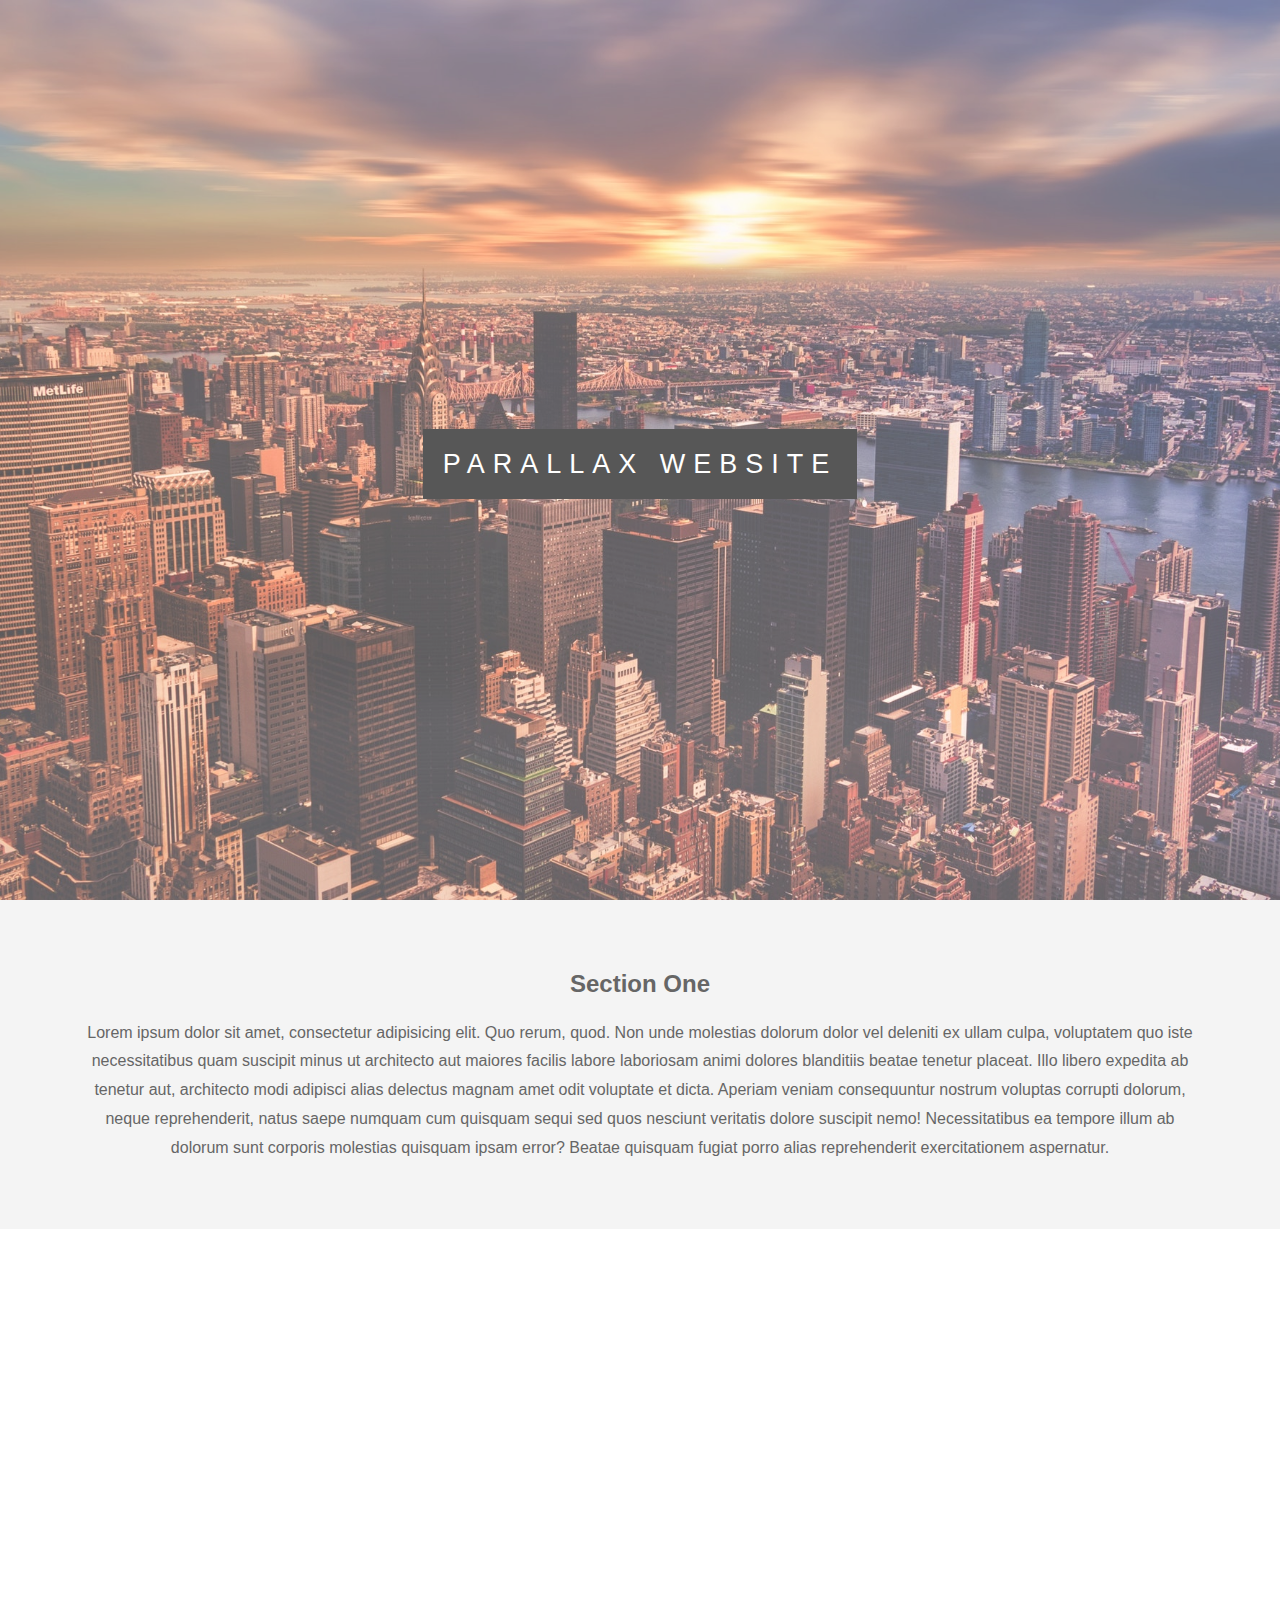
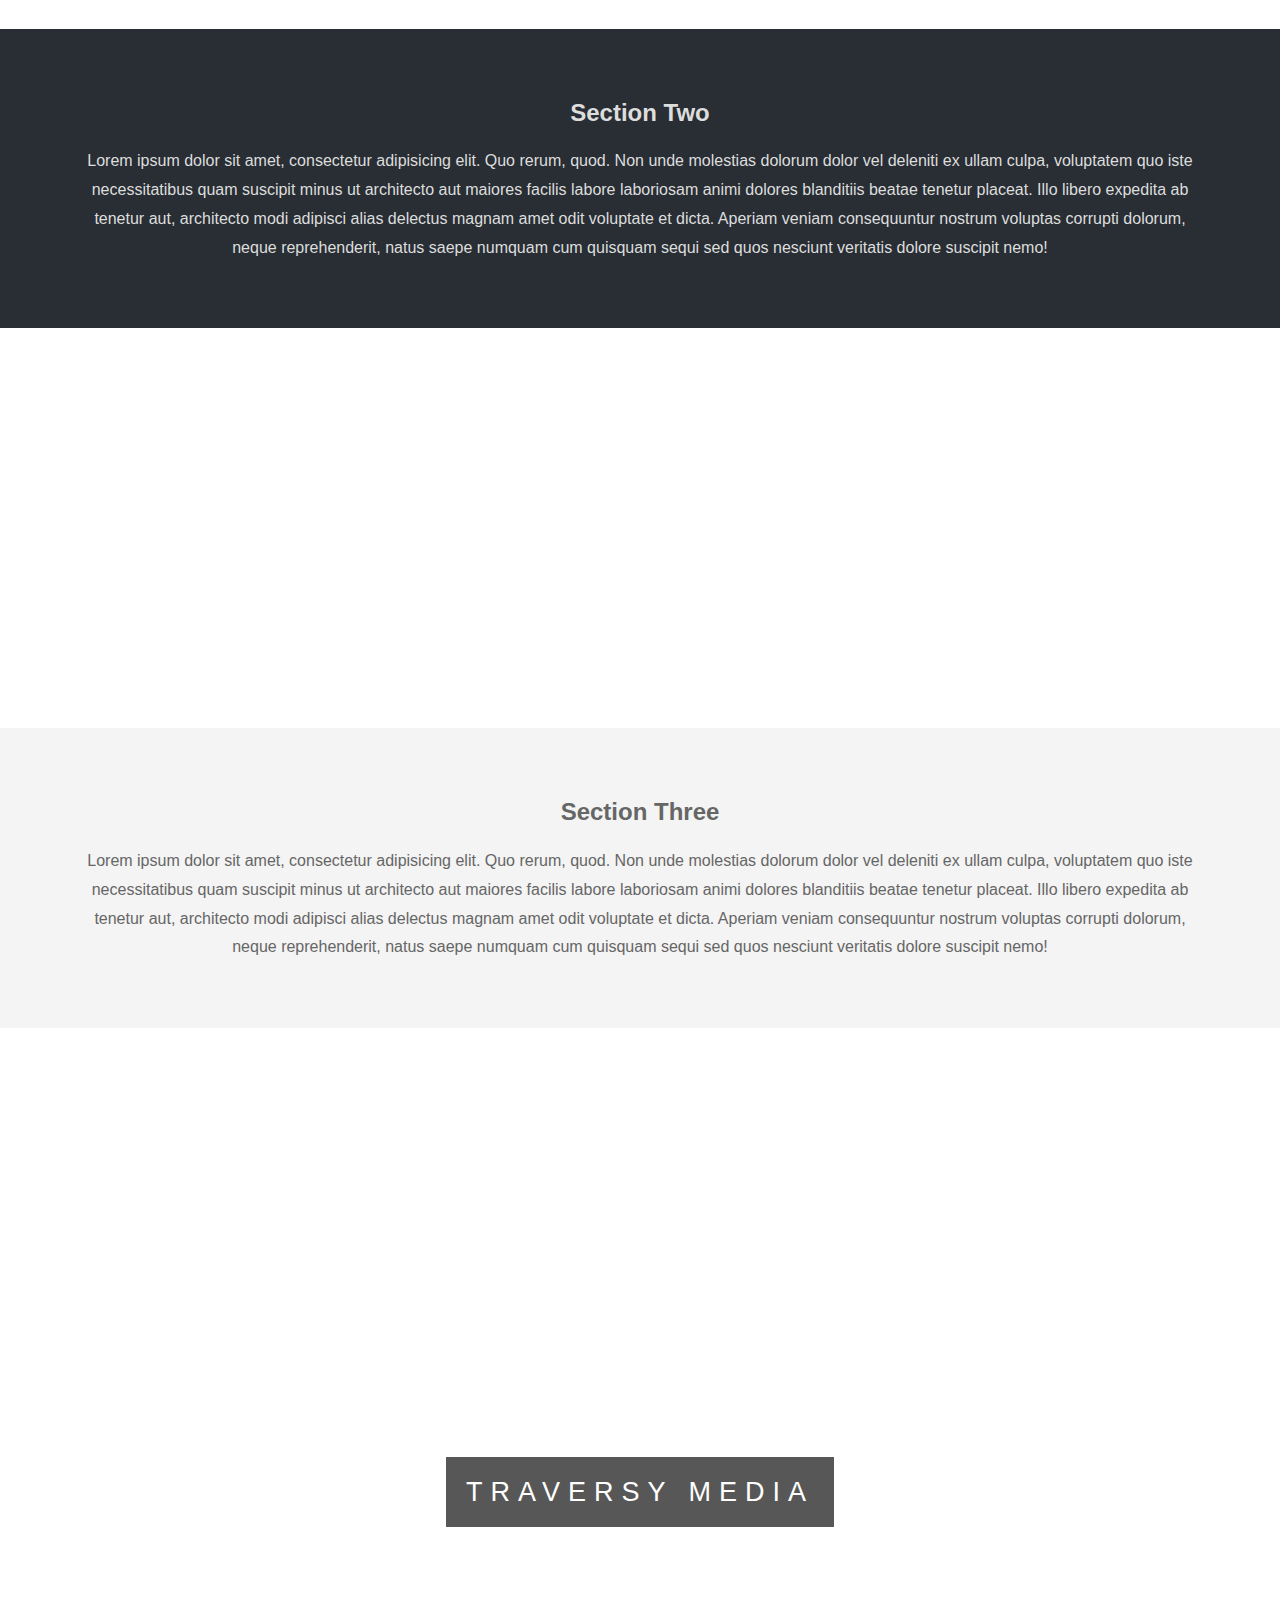
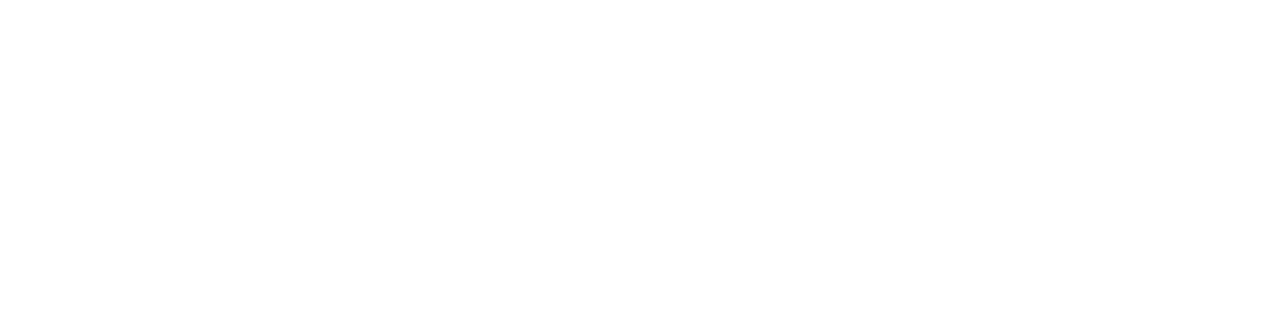
<file: Basic-Parallax-Website-With-HTML-&-CSS/index.html>
<!DOCTYPE html>
<html lang="en">
<head>
  <meta charset="UTF-8">
  <meta name="viewport" content="width=device-width, initial-scale=1.0">
  <meta http-equiv="X-UA-Compatible" content="ie=edge">
  <link rel="stylesheet" href="css/style.css">
  <title>Parallax Website Demo</title>
</head>
<body>

  <div class="pimg1">
    <div class="ptext">
      <span class="border">
        Parallax Website
      </span>
    </div>
  </div>

  <section class="section section-light">
    <h2>Section One</h2>
    <p>Lorem ipsum dolor sit amet, consectetur adipisicing elit. Quo rerum, quod. Non unde molestias dolorum dolor vel deleniti ex ullam culpa, voluptatem quo iste necessitatibus quam suscipit minus ut architecto aut maiores facilis labore laboriosam animi dolores blanditiis beatae tenetur placeat. Illo libero expedita ab tenetur aut, architecto modi adipisci alias delectus magnam amet odit voluptate et dicta. Aperiam veniam consequuntur nostrum voluptas corrupti dolorum, neque reprehenderit, natus saepe numquam cum quisquam sequi sed quos nesciunt veritatis dolore suscipit nemo! Necessitatibus ea tempore illum ab dolorum sunt corporis molestias quisquam ipsam error? Beatae quisquam fugiat porro alias reprehenderit exercitationem aspernatur.</p>
  </section>

  <div class="pimg2">
    <div class="ptext">
      <span class="border trans">
        Image Two Text
      </span>
    </div>
  </div>

  <section class="section section-dark">
    <h2>Section Two</h2>
    <p>Lorem ipsum dolor sit amet, consectetur adipisicing elit. Quo rerum, quod. Non unde molestias dolorum dolor vel deleniti ex ullam culpa, voluptatem quo iste necessitatibus quam suscipit minus ut architecto aut maiores facilis labore laboriosam animi dolores blanditiis beatae tenetur placeat. Illo libero expedita ab tenetur aut, architecto modi adipisci alias delectus magnam amet odit voluptate et dicta. Aperiam veniam consequuntur nostrum voluptas corrupti dolorum, neque reprehenderit, natus saepe numquam cum quisquam sequi sed quos nesciunt veritatis dolore suscipit nemo!</p>
  </section>

  <div class="pimg3">
    <div class="ptext">
      <span class="border trans">
        Image Three Text
      </span>
    </div>
  </div>

  <section class="section section-light">
    <h2>Section Three</h2>
    <p>Lorem ipsum dolor sit amet, consectetur adipisicing elit. Quo rerum, quod. Non unde molestias dolorum dolor vel deleniti ex ullam culpa, voluptatem quo iste necessitatibus quam suscipit minus ut architecto aut maiores facilis labore laboriosam animi dolores blanditiis beatae tenetur placeat. Illo libero expedita ab tenetur aut, architecto modi adipisci alias delectus magnam amet odit voluptate et dicta. Aperiam veniam consequuntur nostrum voluptas corrupti dolorum, neque reprehenderit, natus saepe numquam cum quisquam sequi sed quos nesciunt veritatis dolore suscipit nemo!</p>
  </section>

  <div class="pimg1">
    <div class="ptext">
      <span class="border">
        Traversy Media
      </span>
    </div>
  </div>

</body>
</html>
</file>
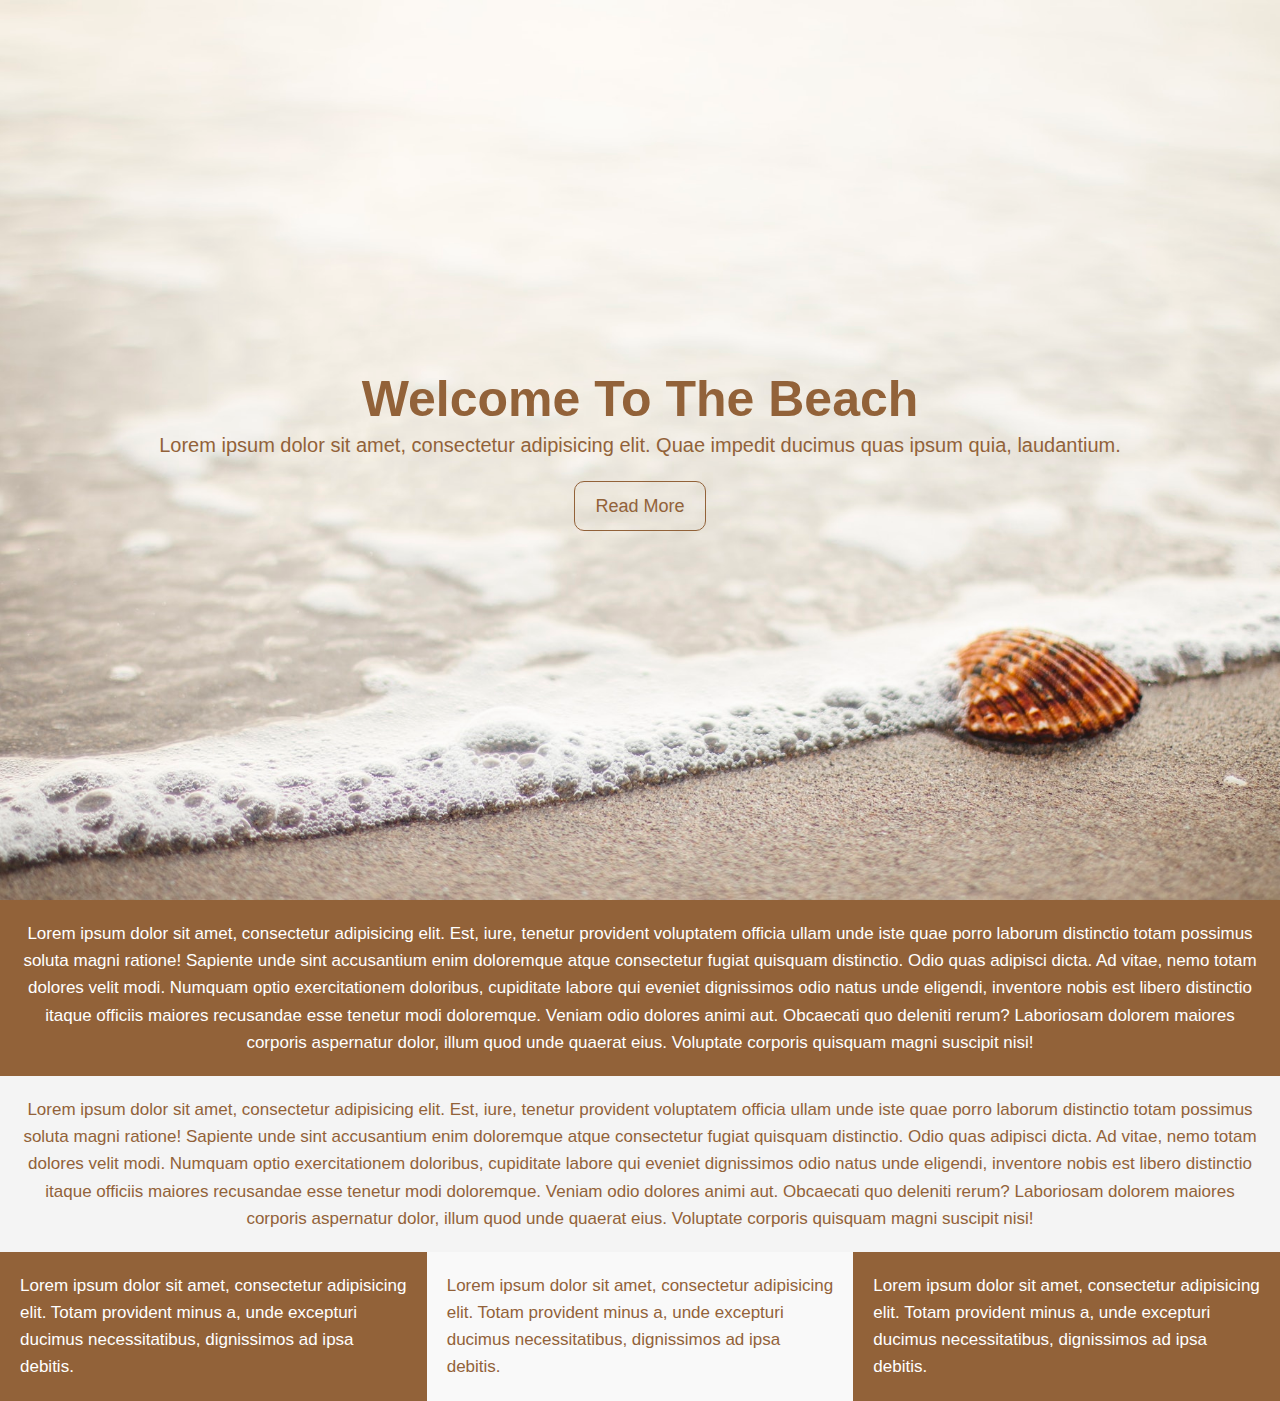
<file: Easy-Fullscreen-Landing-Page-With-HTML-&-CSS/index.html>
<!DOCTYPE html>
<html lang="en">
  <head>
    <meta charset="UTF-8">
    <meta name="viewport" content="width=device-width, initial-scale=1.0">
    <meta http-equiv="X-UA-Compatible" content="ie=edge">
    <link rel="stylesheet" href="css/style.css">
    <title>The Beach</title>
  </head>

  <body>

    <header id="showcase">
      <h1>Welcome To The Beach</h1>
      <p>Lorem ipsum dolor sit amet, consectetur adipisicing elit. Quae impedit ducimus quas ipsum quia, laudantium.</p>
      <a href="#" class="button">Read More</a>
    </header>

    <section id="section-a">
      <p>
      Lorem ipsum dolor sit amet, consectetur adipisicing elit. Est, iure, tenetur provident voluptatem officia ullam unde iste quae porro laborum distinctio totam possimus soluta magni ratione! Sapiente unde sint accusantium enim doloremque atque consectetur fugiat quisquam distinctio. Odio quas adipisci dicta. Ad vitae, nemo totam dolores velit modi. Numquam optio exercitationem doloribus, cupiditate labore qui eveniet dignissimos odio natus unde eligendi, inventore nobis est libero distinctio itaque officiis maiores recusandae esse tenetur modi doloremque. Veniam odio dolores animi aut. Obcaecati quo deleniti rerum? Laboriosam dolorem maiores corporis aspernatur dolor, illum quod unde quaerat eius. Voluptate corporis quisquam magni suscipit nisi!
      </p>
    </section>

    <section id="section-b">
      <p>
      Lorem ipsum dolor sit amet, consectetur adipisicing elit. Est, iure, tenetur provident voluptatem officia ullam unde iste quae porro laborum distinctio totam possimus soluta magni ratione! Sapiente unde sint accusantium enim doloremque atque consectetur fugiat quisquam distinctio. Odio quas adipisci dicta. Ad vitae, nemo totam dolores velit modi. Numquam optio exercitationem doloribus, cupiditate labore qui eveniet dignissimos odio natus unde eligendi, inventore nobis est libero distinctio itaque officiis maiores recusandae esse tenetur modi doloremque. Veniam odio dolores animi aut. Obcaecati quo deleniti rerum? Laboriosam dolorem maiores corporis aspernatur dolor, illum quod unde quaerat eius. Voluptate corporis quisquam magni suscipit nisi!
      </p>
    </section>

    <section id="section-c">

      <div class="box-1">
      Lorem ipsum dolor sit amet, consectetur adipisicing elit. Totam provident minus a, unde excepturi ducimus necessitatibus, dignissimos ad ipsa debitis.
      </div>

      <div class="box-2">
      Lorem ipsum dolor sit amet, consectetur adipisicing elit. Totam provident minus a, unde excepturi ducimus necessitatibus, dignissimos ad ipsa debitis.
      </div>

      <div class="box-3">
      Lorem ipsum dolor sit amet, consectetur adipisicing elit. Totam provident minus a, unde excepturi ducimus necessitatibus, dignissimos ad ipsa debitis.
      </div>

    </section>

  </body>
</html>
</file>
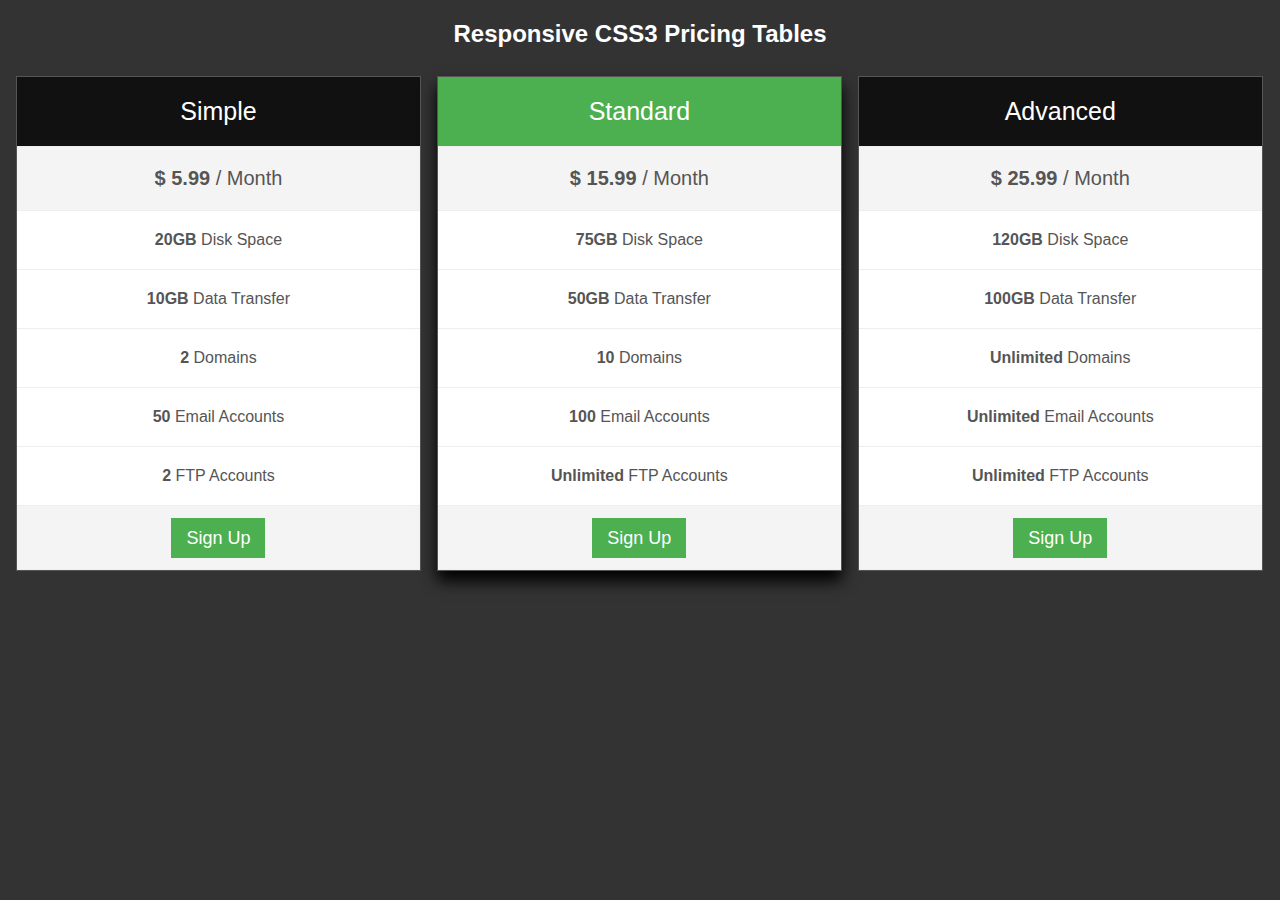
<file: Easy-Responsive-CSS3-Pricing-Tables/index.html>
<!DOCTYPE html>
<html lang="en">
<head>
  <meta charset="UTF-8">
  <meta name="viewport" content="width=device-width, initial-scale=1.0">
  <meta http-equiv="X-UA-Compatible" content="ie=edge">
  <link rel="stylesheet" href="css/style.css">
  <title>Responsive CSS3 Pricing Tables</title>
</head>
<body>
  <h2>Responsive CSS3 Pricing Tables</h2>

  <div class="col">
    <ul class="price-box">
      <li class="header">Simple</li>
      <li class="emph"><strong>$ 5.99</strong> / Month</li>
      <li><strong>20GB</strong> Disk Space</li>
      <li><strong>10GB</strong> Data Transfer</li>
      <li><strong>2</strong> Domains</li>
      <li><strong>50</strong> Email Accounts</li>
      <li><strong>2</strong> FTP Accounts</li>
      <li class="emph"><a href="#" class="button">Sign Up</a></li>
    </ul>
  </div>

  <div class="col">
    <ul class="price-box best">
      <li class="header header-green">Standard</li>
      <li class="emph"><strong>$ 15.99</strong> / Month</li>
      <li><strong>75GB</strong> Disk Space</li>
      <li><strong>50GB</strong> Data Transfer</li>
      <li><strong>10</strong> Domains</li>
      <li><strong>100</strong> Email Accounts</li>
      <li><strong>Unlimited</strong> FTP Accounts</li>
      <li class="emph"><a href="#" class="button">Sign Up</a></li>
    </ul>
  </div>

    <div class="col">
      <ul class="price-box">
        <li class="header">Advanced</li>
        <li class="emph"><strong>$ 25.99</strong> / Month</li>
        <li><strong>120GB</strong> Disk Space</li>
        <li><strong>100GB</strong> Data Transfer</li>
        <li><strong>Unlimited</strong> Domains</li>
        <li><strong>Unlimited</strong> Email Accounts</li>
        <li><strong>Unlimited</strong> FTP Accounts</li>
        <li class="emph"><a href="#" class="button">Sign Up</a></li>
      </ul>
    </div>
    
</body>
</html>
</file>
<file: Basic-Parallax-Website-With-HTML-&-CSS/css/style.css>
body, html{
  height: 100%;
  margin: 0;
  font-size: 16px;
  font-family: "Lato", sans-serif;
  font-weight: 400;
  line-height: 1.8em;
  color: #666;
}

.pimg1, .pimg2, .pimg3{
  position: relative;
  opacity: 0.70;
  background-position: center;
  background-size: cover;
  background-repeat: no-repeat;
  background-attachment: fixed; /* parallax effect */
}

.pimg1{
  background-image: url("../images/city1.jpeg");
  min-height: 100%;
}

.pimg2{
  background-image: url("../images/city2.jpeg");
  min-height: 400px;
}

.pimg3{
  background-image: url("../images/city3.jpeg");
  min-height: 400px;
}

.section{
  text-align: center;
  padding: 50px 80px;
}

.section-light{
  background-color: #f4f4f4;
  color: #666;
}

.section-dark{
  background-color: #282e34;
  color: #ddd;
}

.ptext{
  position: absolute;
  top: 50%;
  width: 100%;
  text-align: center;
  font-size: 27px;
  letter-spacing: 8px;
  text-transform: uppercase;
}

.ptext .border{
  background-color: #111;
  color: #fff;
  padding: 20px;
}

.ptext .border.trans{
  background-color: transparent;
}

/* remove parallax effect for mobile phones */
@media(max-width: 568px){
  .pimg1, .pimg2, .pimg3{
    background-attachment: scroll;
  }
}
</file>
<file: Easy-Fullscreen-Landing-Page-With-HTML-&-CSS/css/style.css>
/* colors */
:root{
  --brown: #926239;
  --white: #fff;
  --light-grey: #f4f4f4;
  --very-light-grey: #f9f9f9;
}

*{
  margin: 0;
  padding: 0;
}

body{
  font-family: Arial, "Helvetica Neue", Helvetica, sans-serif;
  font-size: 17px;
  color: var(--brown);
  line-height: 1.6;
}

#showcase{
  background-image: url("../images/beach.jpg");
  background-size: cover;
  background-position: center;
  height: 100vh;
  display: flex;
  flex-direction: column;
  justify-content: center;
  align-items: center;
  text-align: center;
  padding: 0 20px;
}

#showcase h1{
  font-size: 50px;
  line-height: 1.2;
}

#showcase p{
  font-size: 20px;
}

#showcase .button{
  font-size: 18px;
  text-decoration: none;
  color: var(--brown);
  border: var(--brown) solid 1px;
  padding: 10px 20px;
  border-radius: 10px;
  margin-top: 20px;
}

#showcase .button:hover{
  background: var(--brown);
  color: var(--white);
}

#section-a{
  padding: 20px;
  background: var(--brown);
  color: var(--white);
  text-align: center;
}

#section-b{
  padding: 20px;
  background: var(--light-grey);
  text-align: center;
}

#section-c{
  display: flex;
}

#section-c div {
  padding: 20px;
}

#section-c .box-1, #section-c .box-3{
  background: var(--brown);
  color: var(--white);
}

#section-c .box-2{
  background: var(--very-light-grey);
}
</file>
<file: Easy-Responsive-CSS3-Pricing-Tables/css/style.css>
body{
  font-family: "Tahoma", sans-serif;
  background: #333;
  color: #fff;
}

h2{
  text-align: center;
}

.col{
  float: left;
  width: 33.3%;
  padding: 8px;
  box-sizing: border-box;
}

.price-box{
  background: #fff;
  color: #555;
  list-style-type: none;
  border: 1px solid #555;
  margin: 0;
  padding: 0;
  transition: 0.3s;
}

.price-box:hover, .price-box.best{
  box-shadow: 0 10px 15px 0 #000;
}

.price-box .header{
  background-color: #111;
  color: #fff;
  font-size: 25px;
}

.price-box .header.header-green{
  background-color: #4CAf50;
}

.price-box li{
  padding: 20px;
  border-bottom: 1px solid #eee;
  text-align: center;
}

.price-box .emph{
  background-color: #f4f4f4;
  font-size: 20px;
}

.button{
  background-color: #4CAf50;
  border: none;
  color: #fff;
  padding: 10px 15px;
  text-align: center;
  text-decoration: none;
  font-size: 18px;
}

@media(max-width:700px){
  .col{
    width: 100%;
  }
}
</file>
